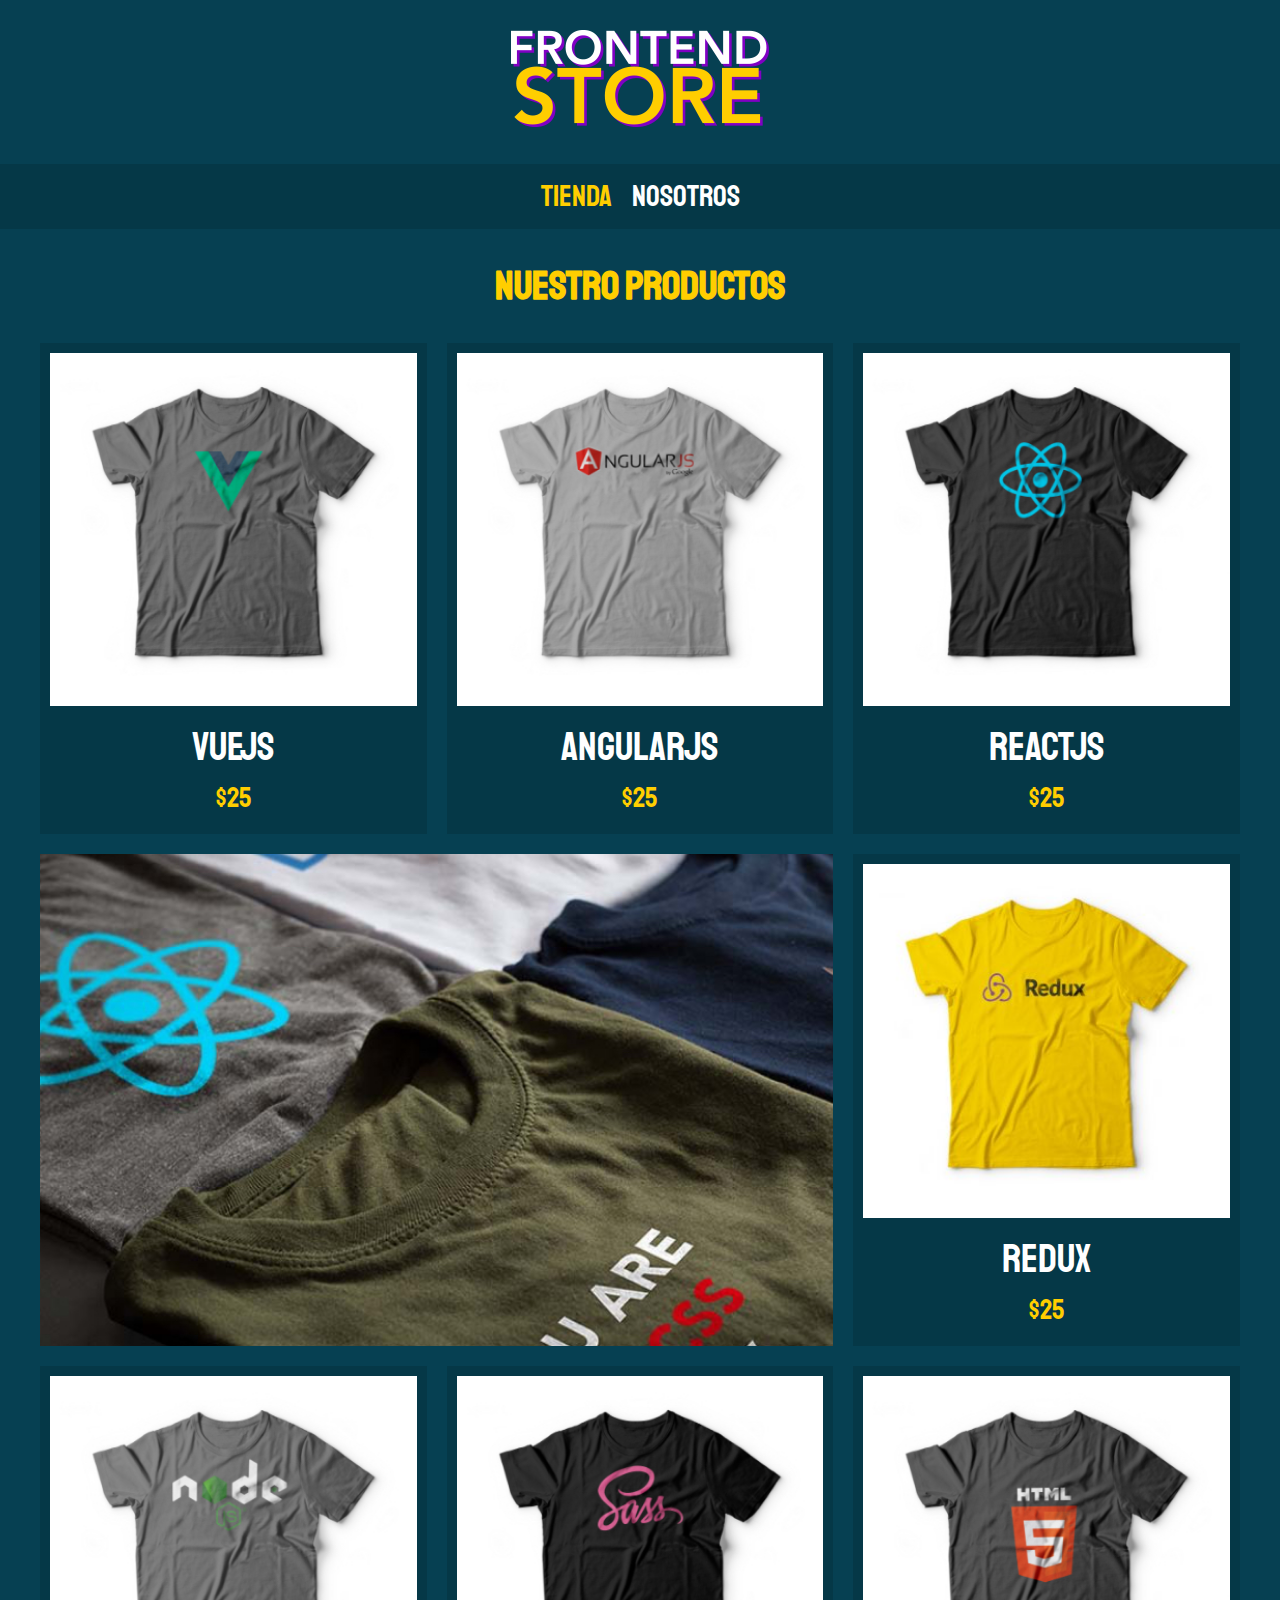
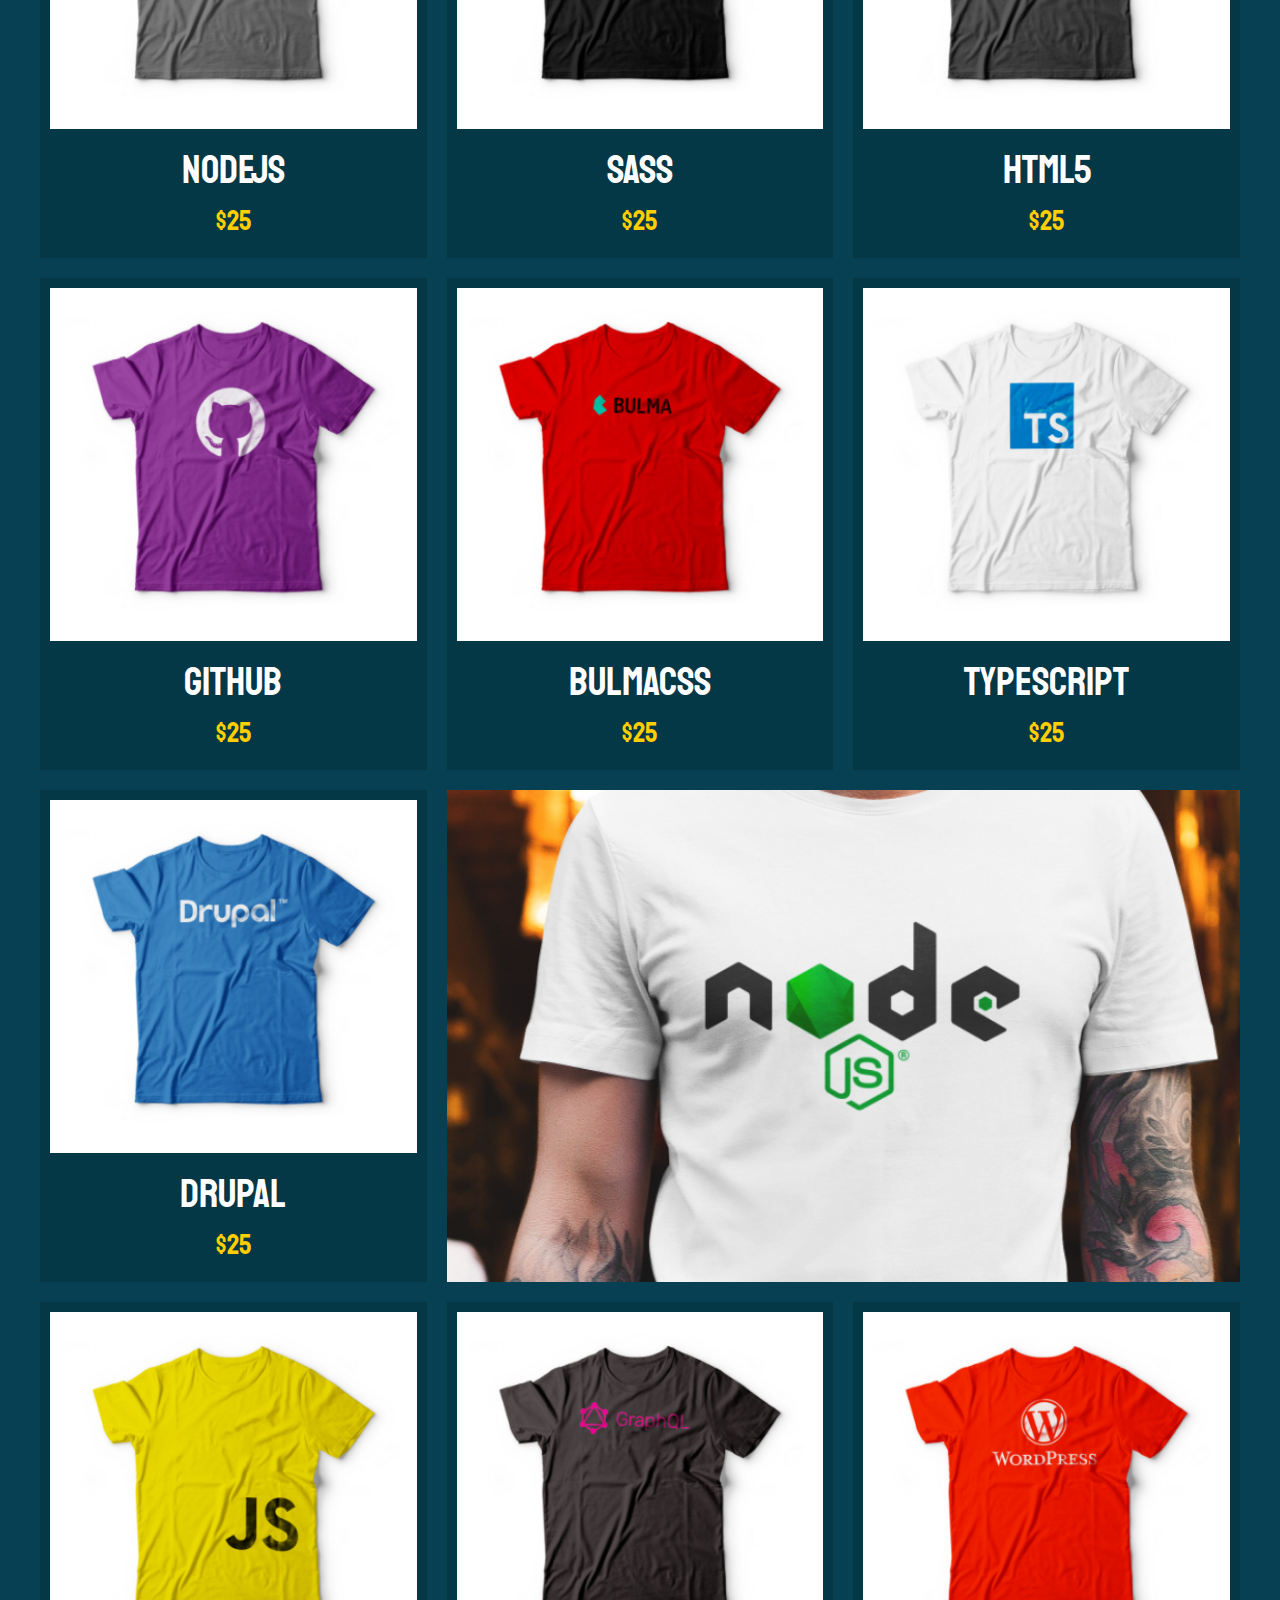
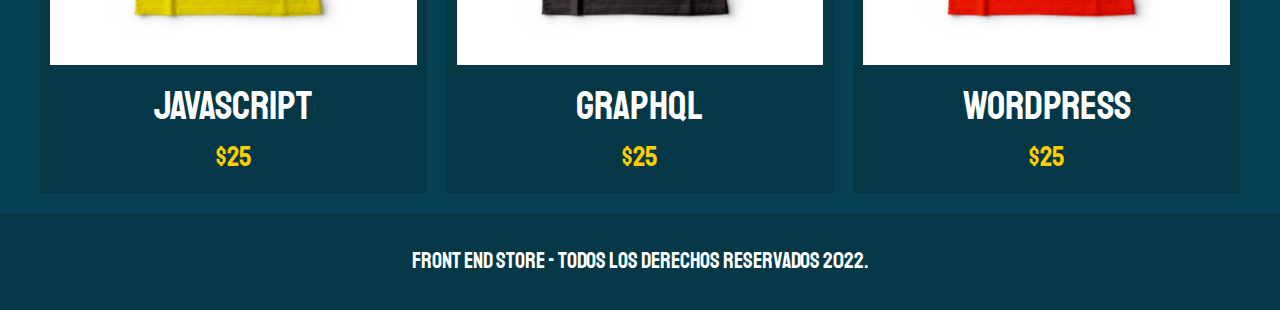
<file: index.html>
<!DOCTYPE html>
<html lang="es">
<head>
    <meta charset="UTF-8">
    <meta http-equiv="X-UA-Compatible" content="IE=edge">
    <meta name="viewport" content="width=device-width, initial-scale=1.0">
    <title>FrontEnd Store</title>
    <link rel="preload" href="css/style.css">
    <link rel="preload" href="css/normalize.css">
    <link rel="stylesheet" href="css/normalize.css">
    <link rel="preconnect" href="https://fonts.gstatic.com">
    <link href="https://fonts.googleapis.com/css2?family=Staatliches&display=swap" rel="stylesheet">
    <link rel="stylesheet" href="css/style.css">

</head>
<body>
    <header class="header">
        <a href="index.html">
            <img class="header__logo" src="img/logo.png" alt="Logotipo">
        </a>
    </header>

    <nav class="navegacion">
        <a class="navegacion__enlace navegacion__enlace--activo" href="index.html">Tienda</a>
        <a class="navegacion__enlace" href="nosotros.html">Nosotros</a>
    </nav>

    <main class="contenedor">
        <h1>Nuestro Productos</h1>

        <div class="grid">
            <div class="producto">
                <a href="producto.html">
                    <img class="producto__imagen" src="img/1.jpg" alt="imagen camisa">
                    <div class="producto__informacion">
                        <p class="producto__nombre">VueJS</p>
                        <p class="producto__precio">$25</p>
                    </div>
                </a>
            </div><!--Fin de producto-->
            <div class="producto">
                <a href="producto.html">
                    <img class="producto__imagen" src="img/2.jpg" alt="imagen camisa">
                    <div class="producto__informacion">
                        <p class="producto__nombre">AngularJS</p>
                        <p class="producto__precio">$25</p>
                    </div>
                </a>
            </div><!--Fin de producto-->
            <div class="producto">
                <a href="producto.html">
                    <img class="producto__imagen" src="img/3.jpg" alt="imagen camisa">
                    <div class="producto__informacion">
                        <p class="producto__nombre">ReactJS</p>
                        <p class="producto__precio">$25</p>
                    </div>
                </a>
            </div><!--Fin de producto-->
            <div class="producto">
                <a href="producto.html">
                    <img class="producto__imagen" src="img/4.jpg" alt="imagen camisa">
                    <div class="producto__informacion">
                        <p class="producto__nombre">Redux</p>
                        <p class="producto__precio">$25</p>
                    </div>
                </a>
            </div><!--Fin de producto-->
            <div class="producto">
                <a href="producto.html">
                    <img class="producto__imagen" src="img/5.jpg" alt="imagen camisa">
                    <div class="producto__informacion">
                        <p class="producto__nombre">NodeJS</p>
                        <p class="producto__precio">$25</p>
                    </div>
                </a>
            </div><!--Fin de producto-->
            <div class="producto">
                <a href="producto.html">
                    <img class="producto__imagen" src="img/6.jpg" alt="imagen camisa">
                    <div class="producto__informacion">
                        <p class="producto__nombre">SASS</p>
                        <p class="producto__precio">$25</p>
                    </div>
                </a>
            </div><!--Fin de producto-->
            <div class="producto">
                <a href="producto.html">
                    <img class="producto__imagen" src="img/7.jpg" alt="imagen camisa">
                    <div class="producto__informacion">
                        <p class="producto__nombre">HTML5</p>
                        <p class="producto__precio">$25</p>
                    </div>
                </a>
            </div><!--Fin de producto-->
            <div class="producto">
                <a href="producto.html">
                    <img class="producto__imagen" src="img/8.jpg" alt="imagen camisa">
                    <div class="producto__informacion">
                        <p class="producto__nombre">Github</p>
                        <p class="producto__precio">$25</p>
                    </div>
                </a>
            </div><!--Fin de producto-->
            <div class="producto">
                <a href="producto.html">
                    <img class="producto__imagen" src="img/9.jpg" alt="imagen camisa">
                    <div class="producto__informacion">
                        <p class="producto__nombre">BulmaCSS</p>
                        <p class="producto__precio">$25</p>
                    </div>
                </a>
            </div><!--Fin de producto-->
            <div class="producto">
                <a href="producto.html">
                    <img class="producto__imagen" src="img/10.jpg" alt="imagen camisa">
                    <div class="producto__informacion">
                        <p class="producto__nombre">TypeScript</p>
                        <p class="producto__precio">$25</p>
                    </div>
                </a>
            </div><!--Fin de producto-->
            <div class="producto">
                <a href="producto.html">
                    <img class="producto__imagen" src="img/11.jpg" alt="imagen camisa">
                    <div class="producto__informacion">
                        <p class="producto__nombre">Drupal</p>
                        <p class="producto__precio">$25</p>
                    </div>
                </a>
            </div><!--Fin de producto-->
            <div class="producto">
                <a href="producto.html">
                    <img class="producto__imagen" src="img/12.jpg" alt="imagen camisa">
                    <div class="producto__informacion">
                        <p class="producto__nombre">JavaScript</p>
                        <p class="producto__precio">$25</p>
                    </div>
                </a>
            </div><!--Fin de producto-->
            <div class="producto">
                <a href="producto.html">
                    <img class="producto__imagen" src="img/13.jpg" alt="imagen camisa">
                    <div class="producto__informacion">
                        <p class="producto__nombre">GraphQL</p>
                        <p class="producto__precio">$25</p>
                    </div>
                </a>
            </div><!--Fin de producto-->
            <div class="producto">
                <a href="producto.html">
                    <img class="producto__imagen" src="img/14.jpg" alt="imagen camisa">
                    <div class="producto__informacion">
                        <p class="producto__nombre">WordPress</p>
                        <p class="producto__precio">$25</p>
                    </div>
                </a>
            </div><!--Fin de producto-->

            <div class="grafico grafico--camisas"></div>
            <div class="grafico grafico--node"></div>
        </div>
    </main>

    <footer class="footer">
        <p class="footer__texto">Front End Store - Todos los derechos Reservados 2022.</p>
    </footer>
</body>
</html>
</file>
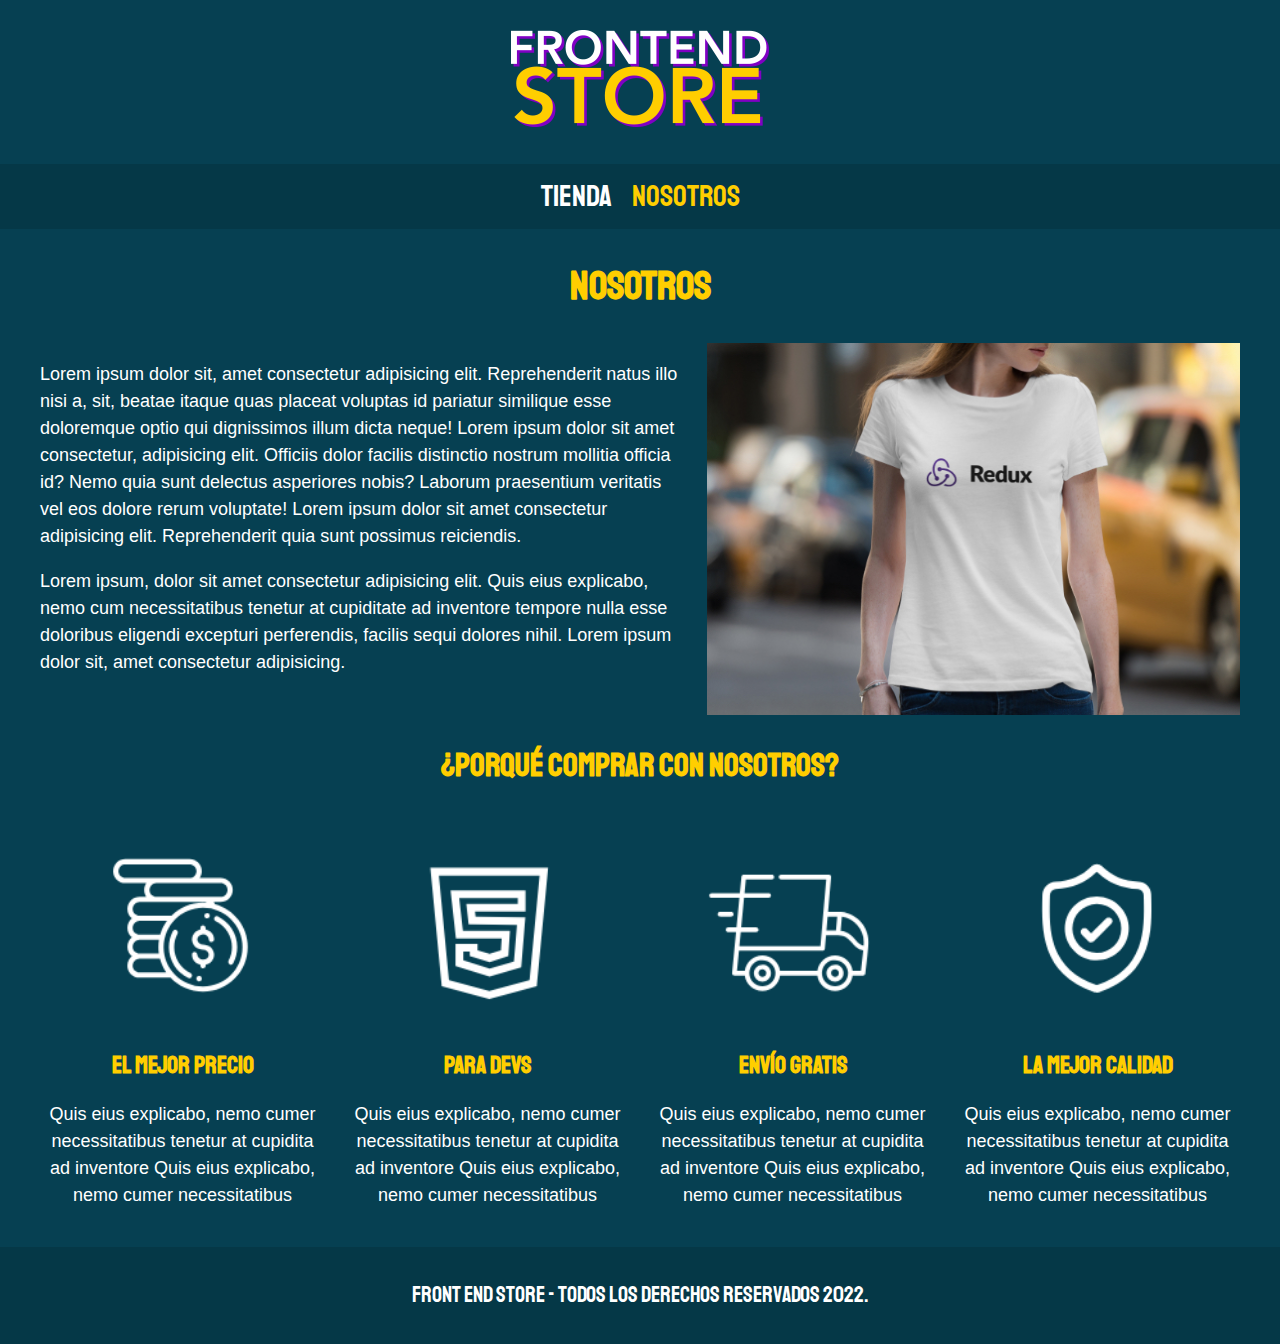
<file: nosotros.html>
<!DOCTYPE html>
<html lang="es">
<head>
    <meta charset="UTF-8">
    <meta http-equiv="X-UA-Compatible" content="IE=edge">
    <meta name="viewport" content="width=device-width, initial-scale=1.0">
    <title>FrontEnd Store</title>
    <link rel="preload" href="css/style.css">
    <link rel="preload" href="css/normalize.css">
    <link rel="stylesheet" href="css/normalize.css">
    <link rel="preconnect" href="https://fonts.gstatic.com">
    <link href="https://fonts.googleapis.com/css2?family=Staatliches&display=swap" rel="stylesheet">
    <link rel="stylesheet" href="css/style.css">

</head>
<body>
    <header class="header">
        <a href="index.html">
            <img class="header__logo" src="img/logo.png" alt="Logotipo">
        </a>
    </header>

    <nav class="navegacion">
        <a class="navegacion__enlace " href="index.html">Tienda</a>
        <a class="navegacion__enlace navegacion__enlace--activo" href="nosotros.html">Nosotros</a>
    </nav>

    <main class="contenedor">
        <h1>Nosotros</h1>
        <div class="nosotros">
            <div class="nosotros__contenido">
                <p>Lorem ipsum dolor sit, amet consectetur adipisicing elit. Reprehenderit natus illo nisi a, sit, beatae itaque quas placeat voluptas 
                id pariatur similique esse doloremque optio qui dignissimos illum dicta neque! Lorem ipsum dolor sit amet consectetur, adipisicing elit. 
                Officiis dolor facilis distinctio nostrum mollitia officia id? Nemo quia sunt delectus asperiores nobis? Laborum praesentium veritatis 
                vel eos dolore rerum voluptate! Lorem ipsum dolor sit amet consectetur adipisicing elit. Reprehenderit quia sunt possimus reiciendis.</p> 
                
                <p>Lorem ipsum, dolor sit amet consectetur adipisicing elit. Quis eius explicabo, nemo cum necessitatibus tenetur at cupiditate ad inventore 
                tempore nulla esse doloribus eligendi excepturi perferendis, facilis sequi dolores nihil. Lorem ipsum dolor sit, amet consectetur adipisicing.</p>
                
            </div>
            <img class="nosotros__imagen" src="img/nosotros.jpg" alt="Imagen nosotros">
        </div>
    </main>

    <section class="contenedor comprar">
        <h2 class="comprar_titulo">¿Porqué comprar con nosotros?</h2>

        <div class="bloques">
            <div class="bloque">
                <img class="bloque__imagen" src="img/icono_1.png" alt="icono precio">
                <h3 class="bloque__titulo">El mejor precio</h3>
                <p>Quis eius explicabo, nemo cumer necessitatibus tenetur at cupidita ad inventore
                   Quis eius explicabo, nemo cumer necessitatibus 
                </p>
            </div>
            <div class="bloque">
                <img class="bloque__imagen" src="img/icono_2.png" alt="icono dev">
                <h3 class="bloque__titulo">Para Devs</h3>
                <p>Quis eius explicabo, nemo cumer necessitatibus tenetur at cupidita ad inventore
                   Quis eius explicabo, nemo cumer necessitatibus 
                </p>
            </div>
            <div class="bloque">
                <img class="bloque__imagen" src="img/icono_3.png" alt="icono envio">
                <h3 class="bloque__titulo">Envío Gratis</h3>
                <p>Quis eius explicabo, nemo cumer necessitatibus tenetur at cupidita ad inventore
                   Quis eius explicabo, nemo cumer necessitatibus 
                </p>
            </div>
            <div class="bloque">
                <img class="bloque__imagen" src="img/icono_4.png" alt="icono calidad">
                <h3 class="bloque__titulo">La mejor calidad</h3>
                <p>Quis eius explicabo, nemo cumer necessitatibus tenetur at cupidita ad inventore
                   Quis eius explicabo, nemo cumer necessitatibus 
                </p>
            </div>
        </div>
    </section>

    <footer class="footer">
        <p class="footer__texto">Front End Store - Todos los derechos Reservados 2022.</p>
    </footer>
</body>
</html>
</file>
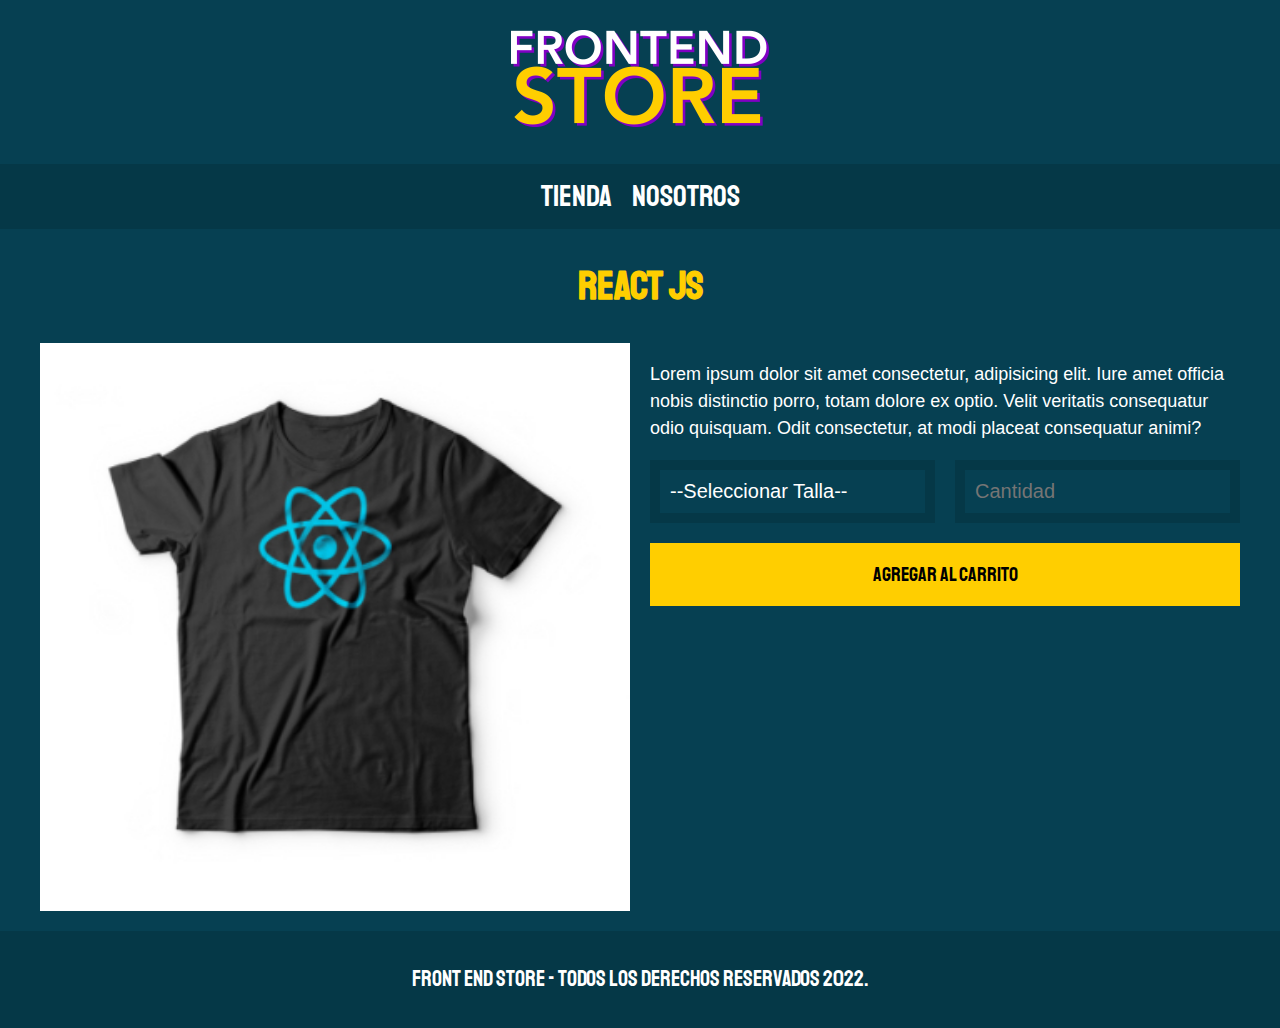
<file: producto.html>
<!DOCTYPE html>
<html lang="es">
<head>
    <meta charset="UTF-8">
    <meta http-equiv="X-UA-Compatible" content="IE=edge">
    <meta name="viewport" content="width=device-width, initial-scale=1.0">
    <title>FrontEnd Store</title>
    <link rel="preload" href="css/style.css">
    <link rel="preload" href="css/normalize.css">
    <link rel="stylesheet" href="css/normalize.css">
    <link rel="preconnect" href="https://fonts.gstatic.com">
    <link href="https://fonts.googleapis.com/css2?family=Staatliches&display=swap" rel="stylesheet">
    <link rel="stylesheet" href="css/style.css">

</head>
<body>
    <header class="header">
        <a href="index.html">
            <img class="header__logo" src="img/logo.png" alt="Logotipo">
        </a>
    </header>

    <nav class="navegacion">
        <a class="navegacion__enlace navegacion__enlace" href="index.html">Tienda</a>
        <a class="navegacion__enlace" href="nosotros.html">Nosotros</a>
    </nav>

    <main class="contenedor">
        <h1>React Js</h1>

        <div class="camisa">
            <img class="camisa__imagen" src="img/3.jpg" alt="imagen del producto">
            <div class="casima__contenido">
                <p>Lorem ipsum dolor sit amet consectetur, adipisicing elit. 
                    Iure amet officia nobis distinctio porro, totam dolore ex optio. 
                    Velit veritatis consequatur odio quisquam. Odit consectetur, 
                    at modi placeat consequatur animi?
                </p>
                <form class="formulario">
                    <select class="formulario__campo">
                        <option disabled selected>--Seleccionar Talla--</option>
                        <option>Chica</option>
                        <option>Mediana</option>
                        <option>Grande</option>
                    </select>
                    <input class="formulario__campo" type="number" placeholder="Cantidad" onkeypress="return event.charCode >= 48" min="1">
                    <input class="formulario__submit" type="submit" value="Agregar al Carrito">
                </form>
            </div>
        </div>
    </main>

    <footer class="footer">
        <p class="footer__texto">Front End Store - Todos los derechos Reservados 2022.</p>
    </footer>
</body>
</html>
</file>
<file: css/style.css>
:root{
    --primario: #064052;
    --primarioOscuro: #053847;
    --secundario: #ffce00;
    --secundarioOscuro: rgb(233, 187, 2);
    --blanco: #fff;
    --negro: #000;

    --fuentePrincipal: 'StaatLiches', cursive;
}

html{
    box-sizing: border-box;
    font-size: 62.5%;
}

*, *:before, *:after{
    box-sizing: inherit;
}

/*Globales*/

body{
    background-color: var(--primario);
    font-size: 1.6rem;
    line-height: 1.5;
}

p{
    font-size: 1.8rem;
    font-family: Arial, Helvetica, sans-serif;
    color: var(--blanco);
}

a{
    text-decoration: none;
}

img{
    width: 100%;
}

.contenedor{
    max-width: 120rem;
    margin: 0 auto;
}

h1, h2, h3{
    text-align: center;
    color: var(--secundario);
    font-family: var(--fuentePrincipal);
}

h1{
    font-size: 4rem;
}

h2{
    font-size: 3.2rem;
}

h3{
    font-size: 2.4rem;
}

/*Header*/

.header{
    display: flex;
    justify-content: center;
}

.header__logo{
    margin:  3rem 0;
}

/*footer*/

.footer{
    background-color: var(--primarioOscuro);
    padding: 1rem 0;
    margin-top: 2rem;
    
}

.footer__texto{
    font-family: var(--fuentePrincipal);
    text-align: center;
    font-size: 2.2rem;
}

/*navegacion*/

.navegacion{
    background-color: var(--primarioOscuro);
    padding: 1rem 0;
    display: flex;
    justify-content: center;
    gap: 2rem;
}

.navegacion__enlace{
    font-family: var(--fuentePrincipal);
    color: var(--blanco);
    font-size: 3rem;
}

.navegacion__enlace:hover, 
.navegacion__enlace--activo{
    color: var(--secundario);
}

/*Grid*/
.grid{
    display: grid;
    grid-template-columns: repeat(2, 1fr);
    gap: 2rem;
}

@media (min-width:768px) {
    .grid{
        grid-template-columns: repeat(3, 1fr);
    }
}

/*Productos*/

.producto{
    background-color: var(--primarioOscuro);
    padding: 1rem;
}

.producto__nombre{
    font-size: 4rem;
}

.producto__precio{
    font-size: 2.8rem;
    color: var(--secundario);
}

.producto__nombre,
.producto__precio{
    font-family: var(--fuentePrincipal);
    margin: 1rem 0;
    text-align: center;
    line-height: 1.2;
}

/*grafico*/

.grafico{
    min-height: 30rem;
    background-repeat: no-repeat;
    background-size: cover;
    grid-column: 1 / 3;
}

.grafico--camisas{
    grid-row: 2 / 3;
    background-image: url(../img/grafico1.jpg);
    
}

.grafico--node{
    background-image: url(../img/grafico2.jpg);
    grid-row: 8 / 9;
}

@media (min-width: 768px) {  
    
    .grafico--node{
        grid-row: 5 / 6;
        grid-column: 2 / 4;
    }
    
}

/*Nosotros*/
.nosotros{
    display: grid;
    grid-template-rows: (2, 1fr);
}

@media (min-width:768px) {
    .nosotros{
        display: grid;
        grid-template-columns: repeat(2, auto);
        column-gap: 2rem;
    }
}
.nosotros__imagen{
    grid-row: 1 / 2;
}

@media (min-width:768px) {    
    .nosotros__imagen{
        grid-column: 2 / 3;
    }
}

/*Bloques*/

.bloques{
    display: grid;
    grid-template-columns: repeat(2, 1fr);
    gap: 2rem;
}

@media (min-width:768px) {
    .bloques{
        grid-template-columns: repeat(4, 1fr);
    }
}

.bloque {
    text-align: center;
}

.bloque__titulo{
    margin: 0;
}

/* Pagina del Producto */
@media (min-width:768px) {
    .camisa{
        display: grid;
        grid-template-columns: repeat(2,1fr);
        column-gap: 2rem;
    }
    
}

.formulario{
    display: flex;
    flex-direction: column;
    align-items: center;
}

@media (min-width:768px) {
    .formulario{
        display: grid;
        grid-template-columns: repeat(2, 1fr);
        gap: 2rem;
    }
}

.formulario__campo,
.formulario__submit{
    width: 96%;
}

@media (min-width:768px) {
    .formulario__campo,
    .formulario__submit{
        width: 100%;
    }
}

.formulario__campo{
    border: 1rem solid var(--primarioOscuro);
    background-color: var(--primario);
    color: var(--blanco);
    font-size: 2rem;
    font-family: Arial, Helvetica, sans-serif;
    padding: 1rem;
    appearance: none;
}

.formulario__submit{
    background-color: var(--secundario);
    border: none;
    font-size: 2rem;
    font-family: var(--fuentePrincipal);
    padding: 2rem;
    transition: background-color .3s ease;
    grid-column: 1/3;
}

.formulario__submit:hover{
    cursor: pointer;
    background-color: var(--secundarioOscuro);
}
</file>
